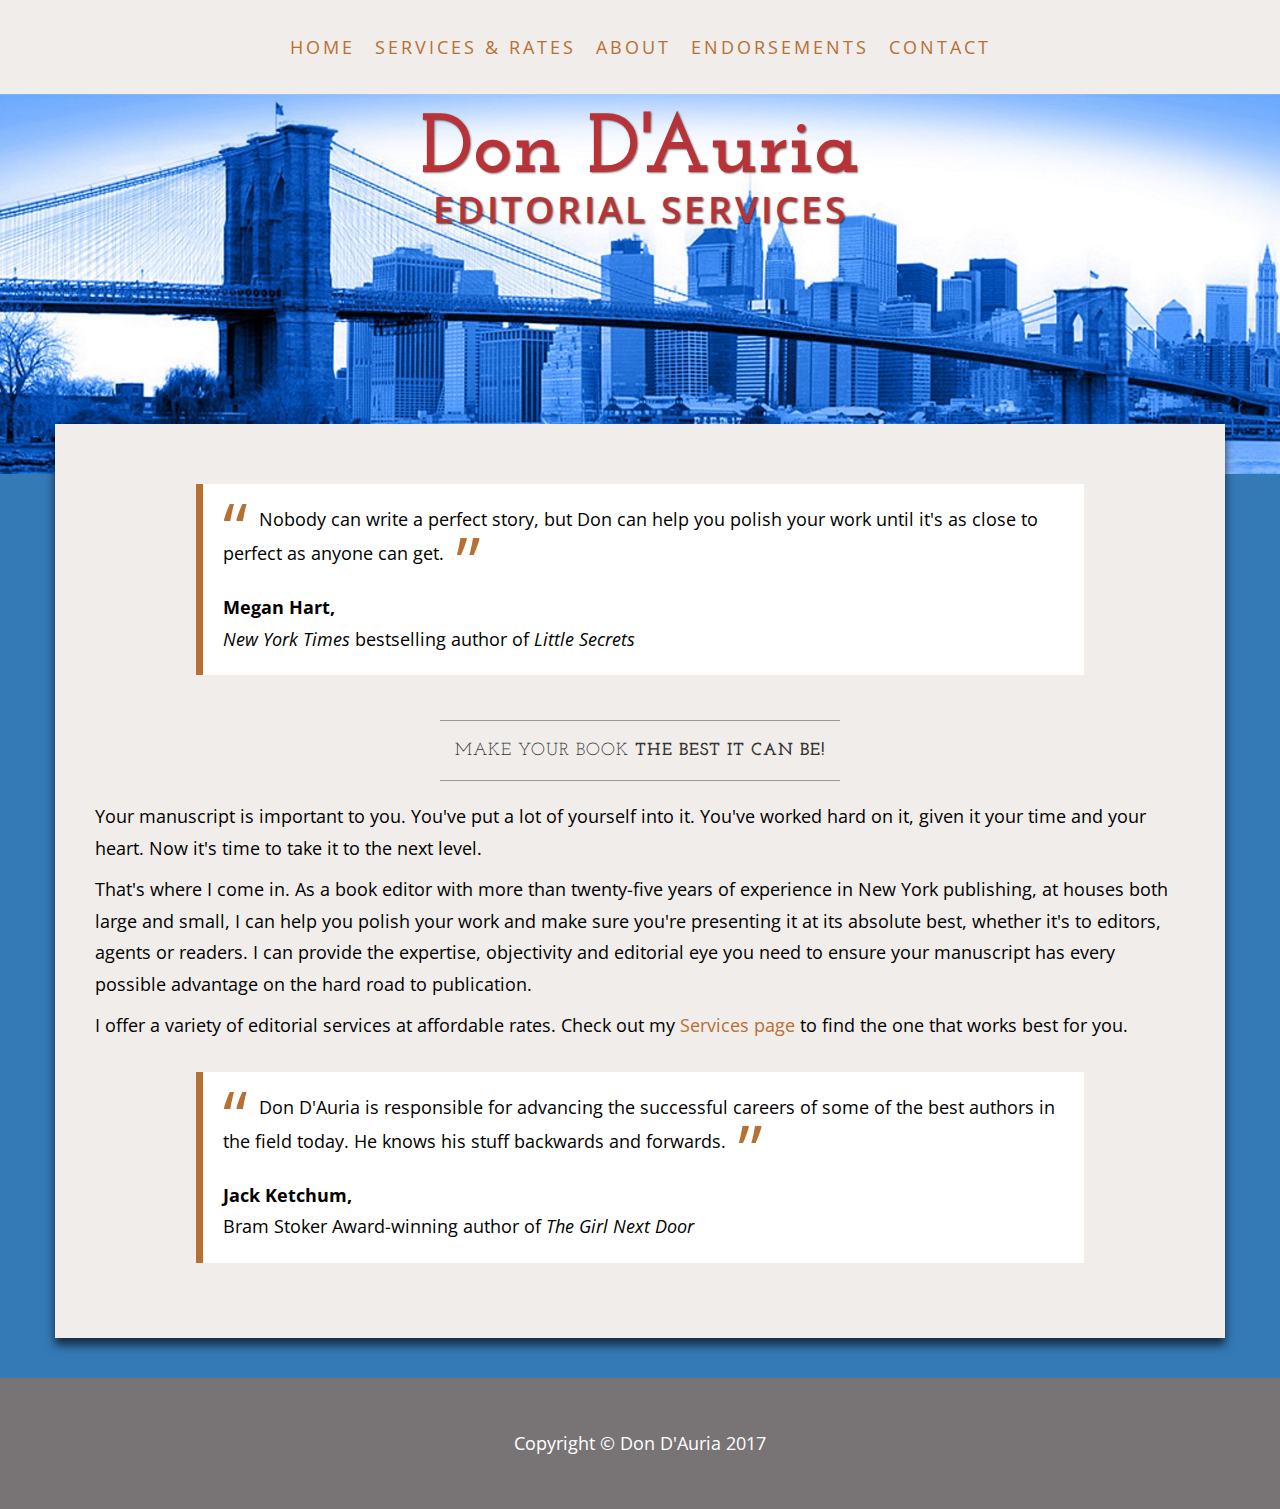
<file: index.html>
<!DOCTYPE html>
<html lang="en">

<head>

    <meta charset="utf-8">
    <meta http-equiv="X-UA-Compatible" content="IE=edge">
    <meta name="viewport" content="width=device-width, initial-scale=1">
    <meta name="description" content="">
    <meta name="author" content="">

    <title>Don D'Auria Editorial Services</title>

    <!-- Bootstrap Core CSS -->
    <link href="css/bootstrap.min.css" rel="stylesheet">

    <!-- Font Awesome -->
    <link rel="stylesheet" href="font-awesome/css/font-awesome.min.css">

    <!-- Custom CSS -->
    <link href="css/main.css" rel="stylesheet">

    <!-- HTML5 Shim and Respond.js IE8 support of HTML5 elements and media queries -->
    <!-- WARNING: Respond.js doesn't work if you view the page via file:// -->
    <!--[if lt IE 9]>
        <script src="https://oss.maxcdn.com/libs/html5shiv/3.7.0/html5shiv.js"></script>
        <script src="https://oss.maxcdn.com/libs/respond.js/1.4.2/respond.min.js"></script>
    <![endif]-->

</head>

<body>

    <!-- Navigation -->

    <nav class="navbar navbar-default" role="navigation">

        <div class="container">

            <!-- Brand and toggle get grouped for better mobile display -->
            <div class="navbar-header">

                <button type="button" class="navbar-toggle" data-toggle="collapse" data-target="#navbar-collapse-1">
                    <span class="sr-only">Toggle navigation</span>
                    <span class="icon-bar"></span>
                    <span class="icon-bar"></span>
                    <span class="icon-bar"></span>
                </button>

                <!-- navbar-brand is hidden on larger screens, but visible when the menu is collapsed -->
                <!-- <a class="navbar-brand" href="index.html">Don D'Auria</a> -->

            </div>
            <!-- /.navbar-header -->

            <!-- Collect the nav links, forms, and other content for toggling -->
            <div class="collapse navbar-collapse" id="navbar-collapse-1">

                <ul class="nav navbar-nav">
                    <li>
                        <a href="index.html">Home</a>
                    </li>
                    <li>
                        <a href="services.html">Services &amp; Rates</a>
                    </li>
                    <li>
                        <a href="about.html">About</a>
                    </li>
                    <li>
                        <a href="endorsements.html">Endorsements</a>
                    </li>
                    <li>
                        <a href="contact.html">Contact</a>
                    </li>
                </ul>

            </div>
            <!-- /.navbar-collapse -->

        </div>
        <!-- /.container -->

    </nav>
    <!-- /.navbar -->

    <div class="hero-home">
                    
        <div class="hero-content">
            
            <div class="brand">Don D'Auria</div>
            <div class="sub-brand">Editorial Services</div>

        </div>
        <!-- /.hero-content -->
        
    </div>
    <!-- /.hero-home -->

    <div class="container">

        <div class="row">

            <div class="box box-top">

                <div class="col-lg-12">

                    <div class="thequote">
                        <q>
                            Nobody can write a perfect story, but Don can help you polish your work until it's as close to perfect as anyone can get.
                        </q>
                    </div>

                    <p class="quoteby">
                        <strong>Megan Hart,</strong>
                        <br>
                        <em>New York Times</em> bestselling author of <em>Little Secrets</em>
                    </p>

                    <hr>
                    <h2 class="intro-text text-center">Make your book
                        <strong> the best it can be!</strong>
                    </h2>
                    <hr>

                    <p>
                        Your manuscript is important to you.  You've put a lot of yourself into it.  You've worked hard on it, given it your time and your heart.  Now it's time to take it to the next level.
                    </p>

                    <p>
                        That's where I come in.  As a book editor with more than twenty-five years of experience in New York publishing, at houses both large and small, I can help you polish your work and make sure you're presenting it at its absolute best, whether it's to editors, agents or readers.  I can provide the expertise, objectivity and editorial eye you need to ensure your manuscript has every possible advantage on the hard road to publication.
                    </p>

                    <p>
                        I offer a variety of editorial services at affordable rates.  Check out my <a href="services.html">Services page</a> to find the one that works best for you.
                    </p>

                    <div class="thequote">
                        <q>
                            Don D'Auria is responsible for advancing the successful careers of some of the best authors in the field today.  He knows his stuff backwards and forwards.
                        </q>
                    </div>

                    <p class="quoteby">
                        <strong>Jack Ketchum,</strong>
                        <br>
                        Bram Stoker Award-winning author of <em>The Girl Next Door</em>
                    </p>

                </div>
                <!-- /.col-lg-12 -->

            </div>
            <!-- /.box -->

        </div>
        <!-- /.row -->

    </div>
    <!-- /.container -->

    <footer>
        <div class="container">
            <div class="row">
                <div class="col-lg-12 text-center">
                    <p>Copyright &copy; Don D'Auria 2017</p>
                </div>
            </div>
        </div>
    </footer>

    <!-- jQuery -->
    <script src="js/jquery.js"></script>

    <!-- Bootstrap Core JavaScript -->
    <script src="js/bootstrap.min.js"></script>

</body>

</html>
</file>
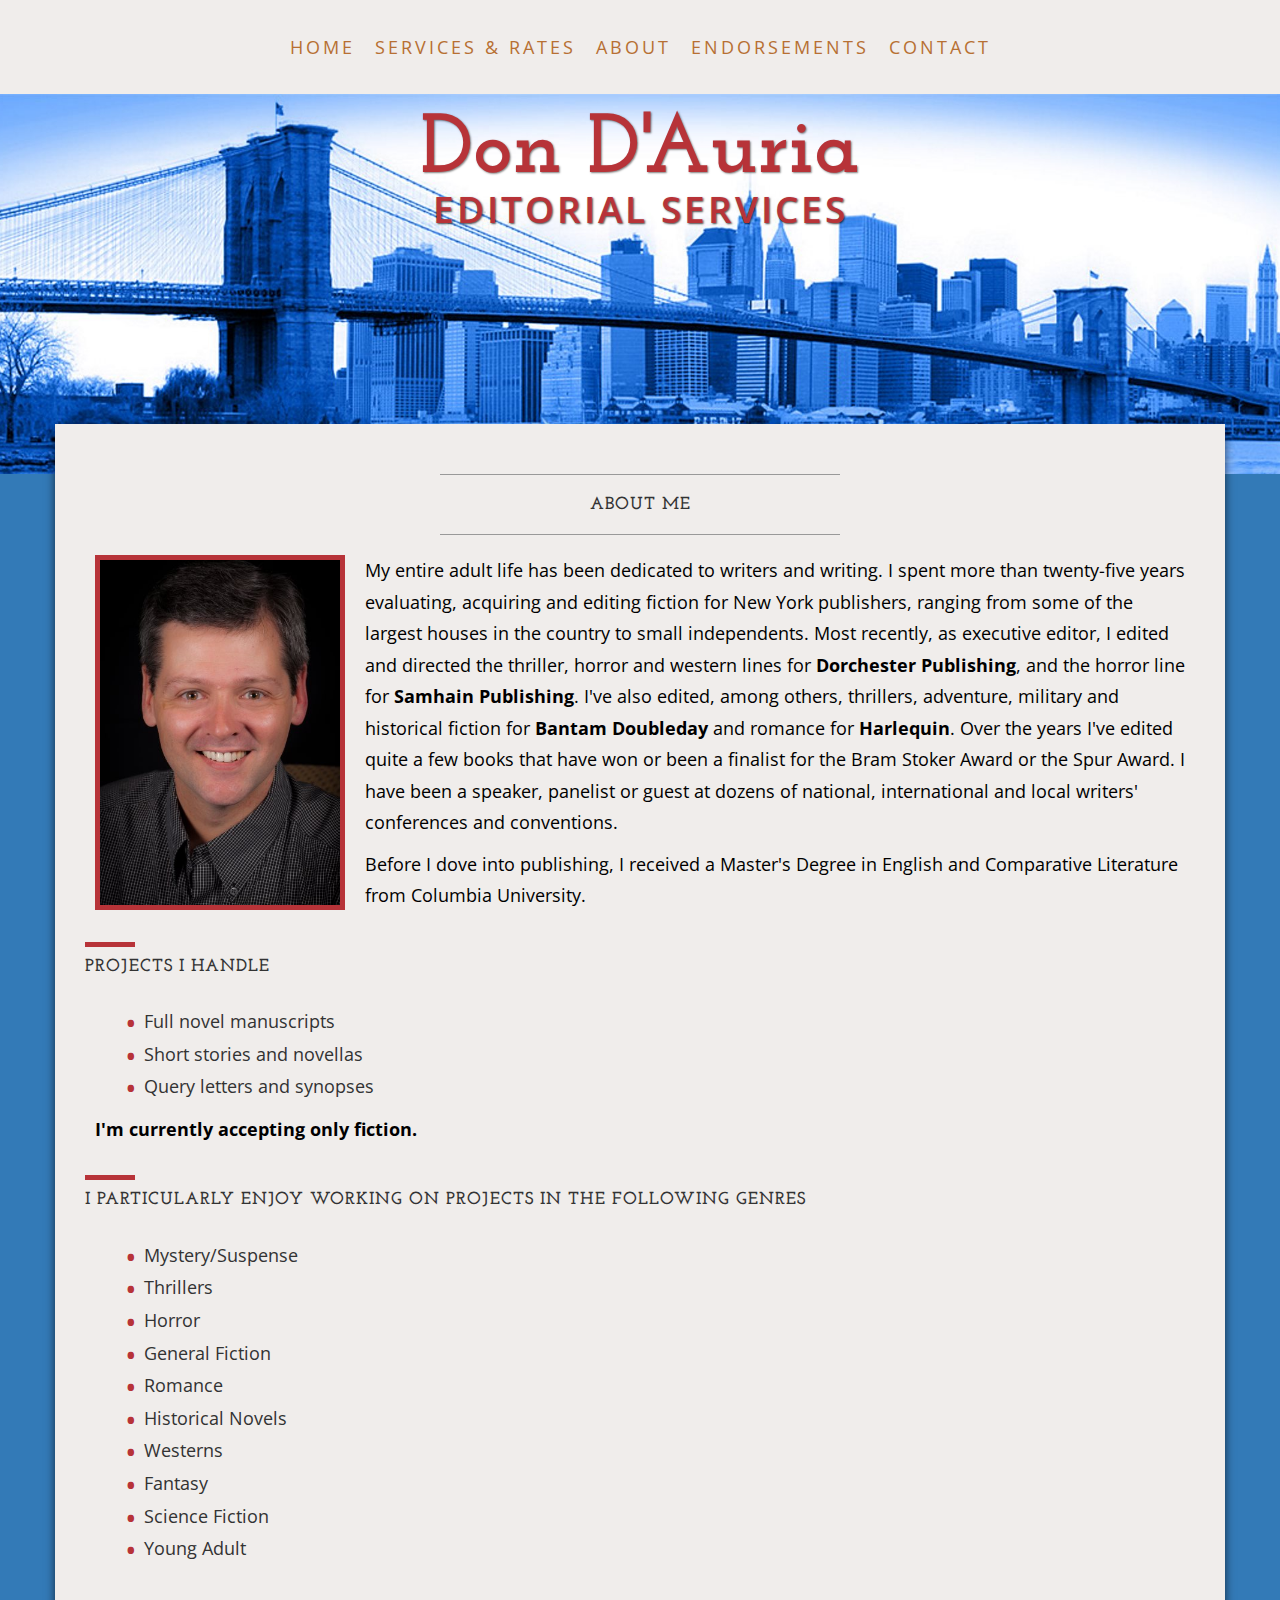
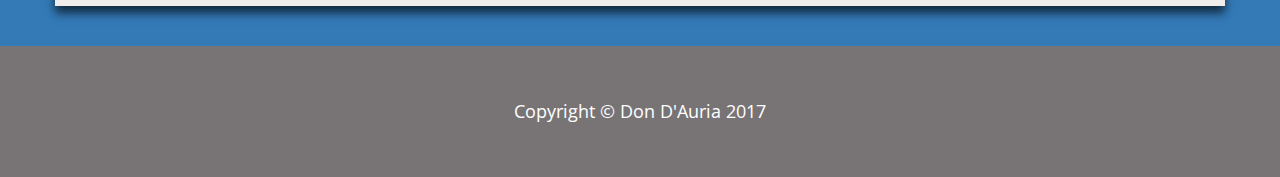
<file: about.html>
<!DOCTYPE html>
<html lang="en">

<head>

    <meta charset="utf-8">
    <meta http-equiv="X-UA-Compatible" content="IE=edge">
    <meta name="viewport" content="width=device-width, initial-scale=1">
    <meta name="description" content="">
    <meta name="author" content="">

    <title>Don D'Auria Editorial Services</title>

    <!-- Bootstrap Core CSS -->
    <link href="css/bootstrap.min.css" rel="stylesheet">

    <!-- Font Awesome -->
    <link rel="stylesheet" href="font-awesome/css/font-awesome.min.css">

    <!-- Custom CSS -->
    <link href="css/main.css" rel="stylesheet">

    <!-- HTML5 Shim and Respond.js IE8 support of HTML5 elements and media queries -->
    <!-- WARNING: Respond.js doesn't work if you view the page via file:// -->
    <!--[if lt IE 9]>
        <script src="https://oss.maxcdn.com/libs/html5shiv/3.7.0/html5shiv.js"></script>
        <script src="https://oss.maxcdn.com/libs/respond.js/1.4.2/respond.min.js"></script>
    <![endif]-->

</head>

<body>

    <!-- Navigation -->

    <nav class="navbar navbar-default" role="navigation">

        <div class="container">

            <!-- Brand and toggle get grouped for better mobile display -->
            <div class="navbar-header">

                <button type="button" class="navbar-toggle" data-toggle="collapse" data-target="#navbar-collapse-1">
                    <span class="sr-only">Toggle navigation</span>
                    <span class="icon-bar"></span>
                    <span class="icon-bar"></span>
                    <span class="icon-bar"></span>
                </button>

                <!-- navbar-brand is hidden on larger screens, but visible when the menu is collapsed -->
                <!-- <a class="navbar-brand" href="index.html">Don D'Auria</a> -->

            </div>
            <!-- /.navbar-header -->

            <!-- Collect the nav links, forms, and other content for toggling -->
            <div class="collapse navbar-collapse" id="navbar-collapse-1">

                <ul class="nav navbar-nav">
                    <li>
                        <a href="index.html">Home</a>
                    </li>
                    <li>
                        <a href="services.html">Services &amp; Rates</a>
                    </li>
                    <li>
                        <a href="about.html">About</a>
                    </li>
                    <li>
                        <a href="endorsements.html">Endorsements</a>
                    </li>
                    <li>
                        <a href="contact.html">Contact</a>
                    </li>
                </ul>

            </div>
            <!-- /.navbar-collapse -->

        </div>
        <!-- /.container -->

    </nav>
    <!-- /.navbar -->

    <div class="hero-home">
                    
        <div class="hero-content">
            
            <div class="brand">Don D'Auria</div>
            <div class="sub-brand">Editorial Services</div>

        </div>
        <!-- /.hero-content -->
        
    </div>
    <!-- /.hero-home -->

    <div class="container">

        <div class="row">

            <div class="box box-top">

                <div class="col-lg-12">

                    <hr>
                    <h2 class="intro-text text-center"><strong>About Me</strong></h2>
                    <hr>

                    <p>
                        <img src="images/headshot.jpg" class="headshot-img">
                    </p>

                    <p>
                        My entire adult life has been dedicated to writers and writing.  I spent more than twenty-five years evaluating, acquiring and editing fiction for New York publishers, ranging from some of the largest houses in the country to small independents.  Most recently, as executive editor, I edited and directed the thriller, horror and western lines for <strong>Dorchester Publishing</strong>, and the horror line for <strong>Samhain Publishing</strong>.  I've also edited, among others, thrillers, adventure, military and historical fiction for <strong>Bantam Doubleday</strong> and romance for <strong>Harlequin</strong>.  Over the years I've edited quite a few books that have won or been a finalist for the Bram Stoker Award or the Spur Award.  I have been a speaker, panelist or guest at dozens of national, international and local writers' conferences and conventions.
                    </p>

                    <p>
                        Before I dove into publishing, I received a Master's Degree in English and Comparative Literature from Columbia University.
                    </p>

                    <h3 class="sub-heading">Projects I handle</h3>

                    <p>
                        <ul>
                            <li>Full novel manuscripts</li>
                            <li>Short stories and novellas</li>
                            <li>Query letters and synopses</li>
                        </ul>
                    </p>

                    <p>
                        <strong>I'm currently accepting only fiction.</strong>
                    </p>

                    <h3 class="sub-heading">I particularly enjoy working on projects in the following genres</h3>

                    <p>
                        <ul>
                            <li>Mystery/Suspense</li>
                            <li>Thrillers</li>
                            <li>Horror</li>
                            <li>General Fiction</li>
                            <li>Romance</li>
                            <li>Historical Novels</li>
                            <li>Westerns</li>
                            <li>Fantasy</li>
                            <li>Science Fiction</li>
                            <li>Young Adult</li>
                        </ul>
                    </p>

                </div>
                <!-- /.col-lg-12 -->

            </div>
            <!-- /.box -->

        </div>
        <!-- /.row -->

    </div>
    <!-- /.container -->

    <footer>
        <div class="container">
            <div class="row">
                <div class="col-lg-12 text-center">
                    <p>Copyright &copy; Don D'Auria 2017</p>
                </div>
            </div>
        </div>
    </footer>

    <!-- jQuery -->
    <script src="js/jquery.js"></script>

    <!-- Bootstrap Core JavaScript -->
    <script src="js/bootstrap.min.js"></script>

</body>

</html>
</file>
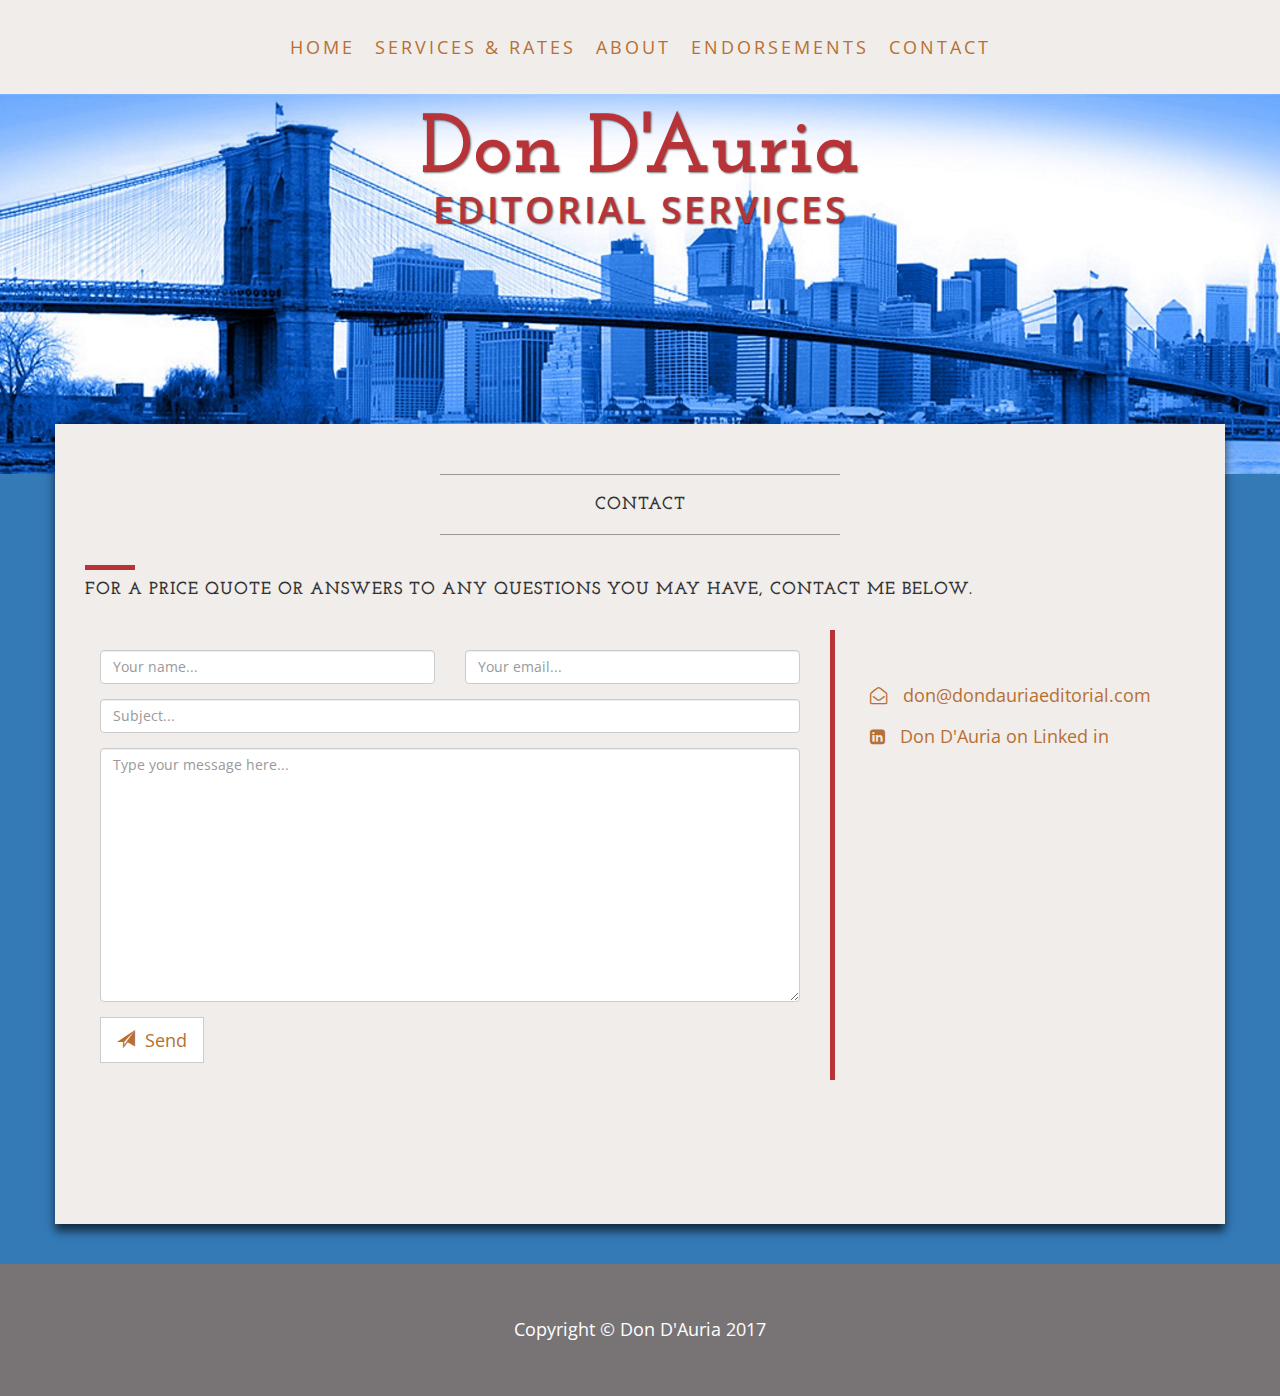
<file: contact.html>
<!DOCTYPE html>
<html lang="en">

<head>

    <meta charset="utf-8">
    <meta http-equiv="X-UA-Compatible" content="IE=edge">
    <meta name="viewport" content="width=device-width, initial-scale=1">
    <meta name="description" content="">
    <meta name="author" content="">

    <title>Don D'Auria Editorial Services</title>

    <!-- Bootstrap Core CSS -->
    <link href="css/bootstrap.min.css" rel="stylesheet">

    <!-- Font Awesome -->
    <link rel="stylesheet" href="font-awesome/css/font-awesome.min.css">

    <!-- Custom CSS -->
    <link href="css/main.css" rel="stylesheet">

    <!-- HTML5 Shim and Respond.js IE8 support of HTML5 elements and media queries -->
    <!-- WARNING: Respond.js doesn't work if you view the page via file:// -->
    <!--[if lt IE 9]>
        <script src="https://oss.maxcdn.com/libs/html5shiv/3.7.0/html5shiv.js"></script>
        <script src="https://oss.maxcdn.com/libs/respond.js/1.4.2/respond.min.js"></script>
    <![endif]-->

</head>

<body>

    <!-- Navigation -->

    <nav class="navbar navbar-default" role="navigation">

        <div class="container">

            <!-- Brand and toggle get grouped for better mobile display -->
            <div class="navbar-header">

                <button type="button" class="navbar-toggle" data-toggle="collapse" data-target="#navbar-collapse-1">
                    <span class="sr-only">Toggle navigation</span>
                    <span class="icon-bar"></span>
                    <span class="icon-bar"></span>
                    <span class="icon-bar"></span>
                </button>

                <!-- navbar-brand is hidden on larger screens, but visible when the menu is collapsed -->
                <!-- <a class="navbar-brand" href="index.html">Don D'Auria</a> -->

            </div>
            <!-- /.navbar-header -->

            <!-- Collect the nav links, forms, and other content for toggling -->
            <div class="collapse navbar-collapse" id="navbar-collapse-1">

                <ul class="nav navbar-nav">
                    <li>
                        <a href="index.html">Home</a>
                    </li>
                    <li>
                        <a href="services.html">Services &amp; Rates</a>
                    </li>
                    <li>
                        <a href="about.html">About</a>
                    </li>
                    <li>
                        <a href="endorsements.html">Endorsements</a>
                    </li>
                    <li>
                        <a href="contact.html">Contact</a>
                    </li>
                </ul>

            </div>
            <!-- /.navbar-collapse -->

        </div>
        <!-- /.container -->

    </nav>
    <!-- /.navbar -->

    <div class="hero-home">
                    
        <div class="hero-content">
            
            <div class="brand">Don D'Auria</div>
            <div class="sub-brand">Editorial Services</div>

        </div>
        <!-- /.hero-content -->
        
    </div>
    <!-- /.hero-home -->

    <div class="container">

        <div class="row">

            <div class="box box-top">

                <div class="col-lg-12">

                    <hr>
                    <h2 class="intro-text text-center"><strong>Contact</strong></h2>
                    <hr>

                    <h3 class="sub-heading">For a price quote or answers to any questions you may have, contact me below.</h3>

                    <div class="row">
                        
                        <div class="col-lg-8" style="padding-top: 20px;">
                            
                            <form action="mailer.php" method="post">

                                <div class="form-group col-lg-6">
                                    <label class="sr-only" for="persons-name">Name:</label>
                                    <input type="text" class="form-control" id="persons-name" name="PersonsName" placeholder="Your name...">
                                </div>

                                <div class="form-group col-lg-6">
                                    <label class="sr-only" for="persons-email">Email:</label>
                                    <input type="email" class="form-control" id="persons-email" name="EmailAddress" placeholder="Your email...">
                                </div>

                                <div class="form-group col-lg-12">
                                    <label class="sr-only" for="subject">Subject:</label>
                                    <input type="text" class="form-control" id="subject" name="Subject" placeholder="Subject...">
                                </div>

                                <div class="form-group col-lg-12">
                                    <label class="sr-only" for="message">Message:</label>
                                    <textarea class="form-control" id="message" name="Message" placeholder="Type your message here..." rows="12"></textarea>
                                </div>

                                <div class="col-lg-12">
                                    <button type="submit" name="submit" class="btn btn-lg btn-default send-btn"><span class="glyphicon glyphicon-send" aria-hidden="true"></span>&nbsp;&nbsp;Send</button>
                                </div>

                            </form>

                        </div> <!-- /.col-lg-8 -->

                        <div class="col-lg-4 contact-info">
                            
                            <p>
                                <i class="fa fa-envelope-open-o"></i>
                                <a id="theEmailAddress"></a>
                            </p>

                            <p>
                                <i class="fa fa-linkedin-square"></i>
                                <a href="https://www.linkedin.com/in/don-d-auria-909282109" target="_blank">Don D'Auria on Linked in</a>

                            </p>

                        </div> <!-- /.col-lg-4 -->

                    </div> <!-- /.row -->

                </div>
                <!-- /.col-lg-12 -->

            </div>
            <!-- /.box -->

        </div>
        <!-- /.row -->

    </div>
    <!-- /.container -->

    <footer>
        <div class="container">
            <div class="row">
                <div class="col-lg-12 text-center">
                    <p>Copyright &copy; Don D'Auria 2017</p>
                </div>
            </div>
        </div>
    </footer>

    <!-- jQuery -->
    <script src="js/jquery.js"></script>

    <!-- Bootstrap Core JavaScript -->
    <script src="js/bootstrap.min.js"></script>

    <script>

        var emailName = "don";
        var domainName = "dondauriaeditorial";
        var tld = "com";
        var atSymbol = "&#64;";
        var dotSymbol = "&#46;"
        var fullEmail = emailName + atSymbol + domainName + dotSymbol + tld;

        document.getElementById('theEmailAddress').innerHTML = fullEmail;
        document.getElementById('theEmailAddress').href = 'mailto:' + emailName + '@' + domainName + '.' + tld;

    </script>

</body>

</html>
</file>
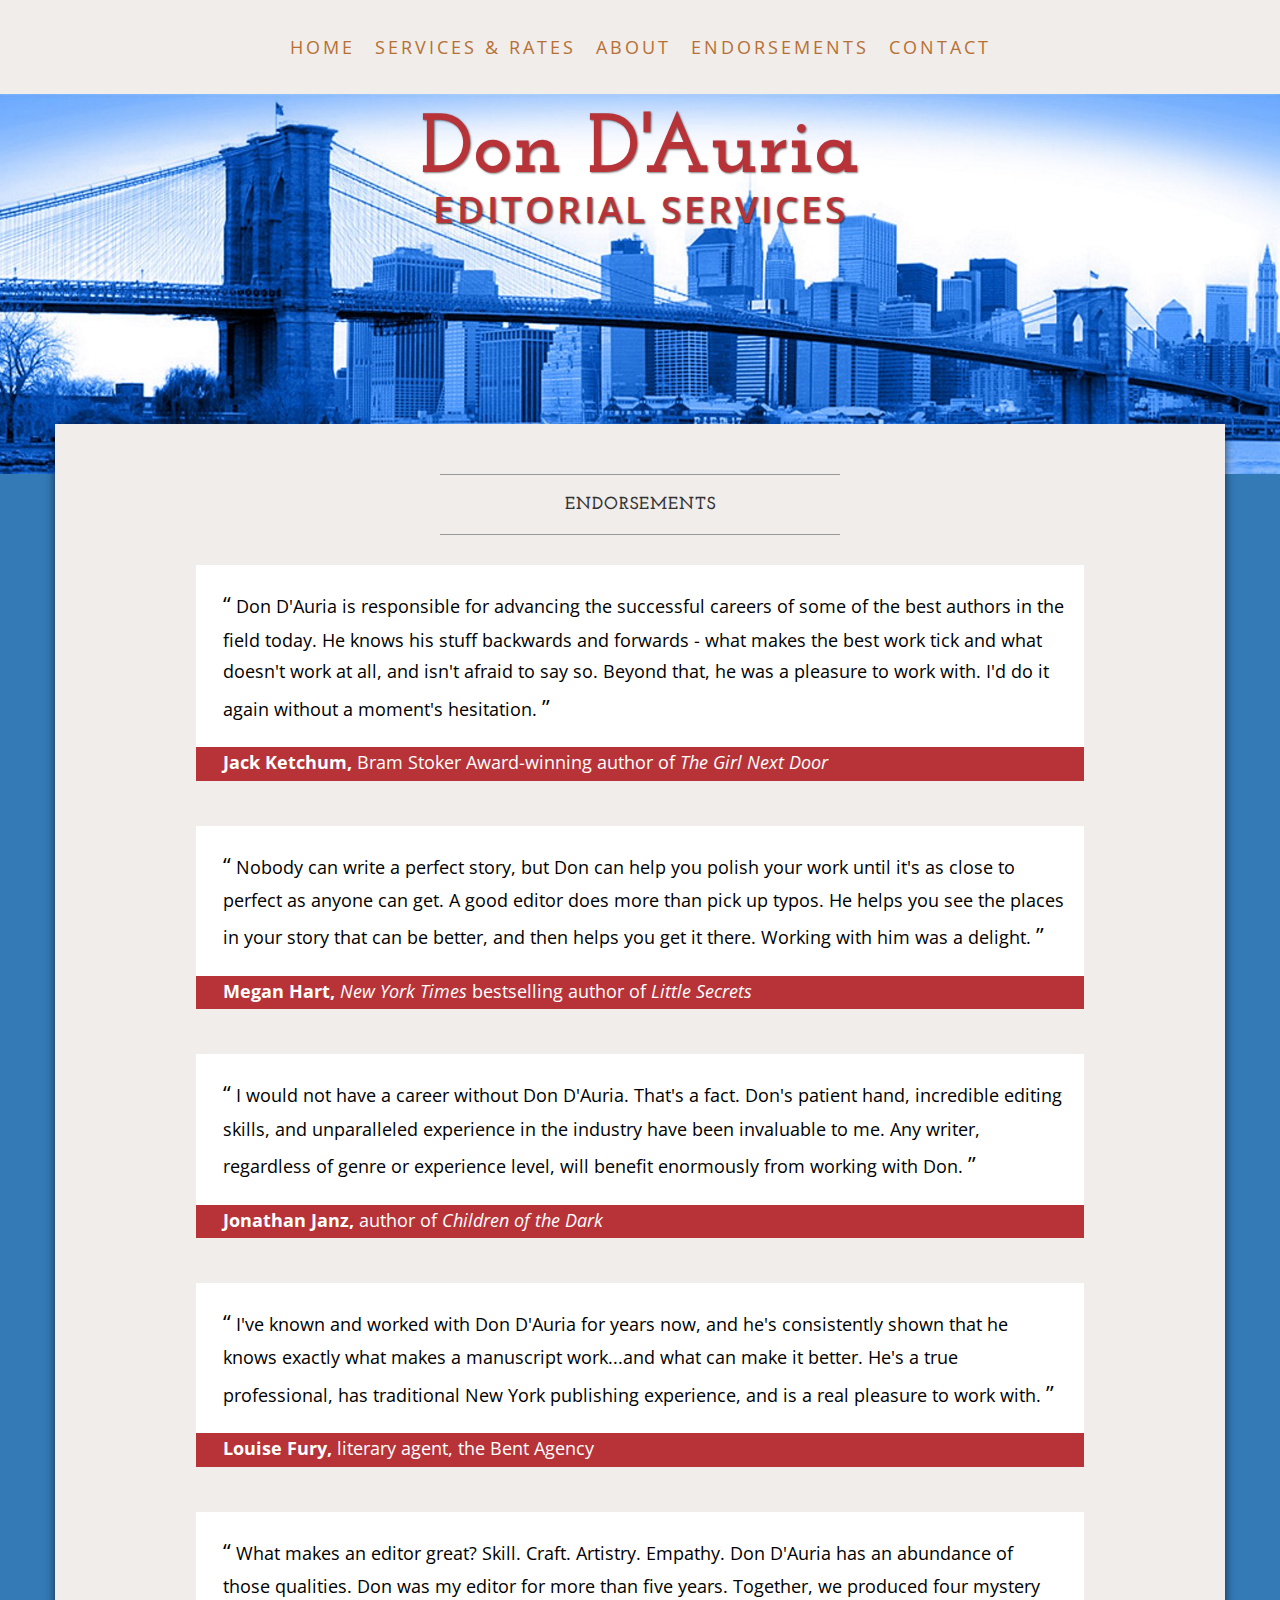
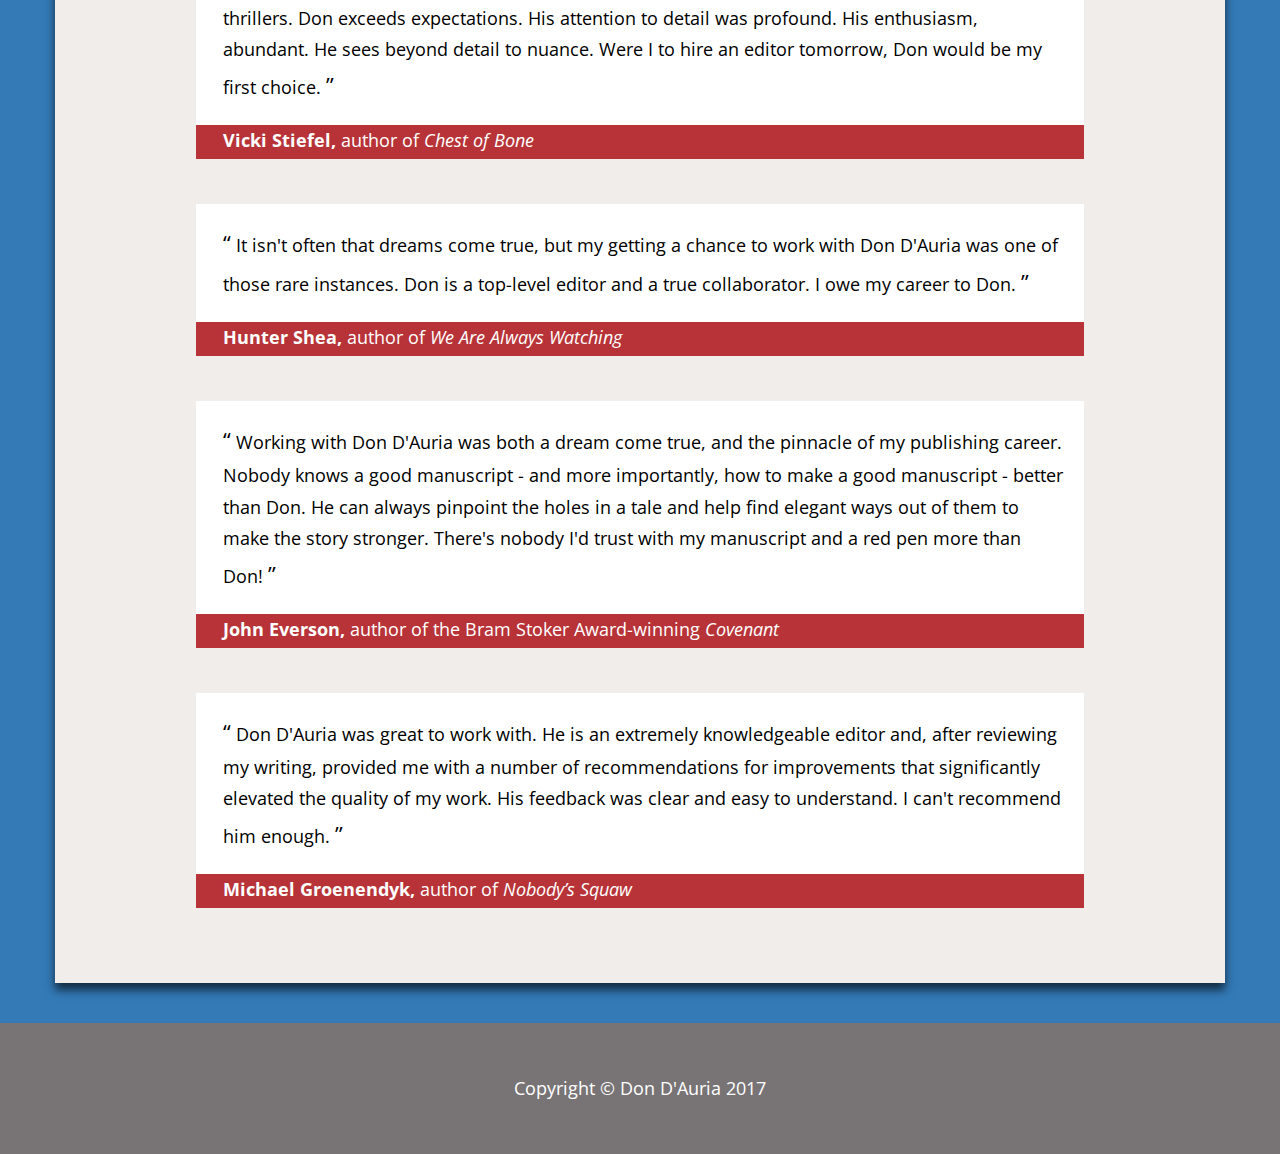
<file: endorsements.html>
<!DOCTYPE html>
<html lang="en">

<head>

    <meta charset="utf-8">
    <meta http-equiv="X-UA-Compatible" content="IE=edge">
    <meta name="viewport" content="width=device-width, initial-scale=1">
    <meta name="description" content="">
    <meta name="author" content="">

    <title>Don D'Auria Editorial Services</title>

    <!-- Bootstrap Core CSS -->
    <link href="css/bootstrap.min.css" rel="stylesheet">

    <!-- Font Awesome -->
    <link rel="stylesheet" href="font-awesome/css/font-awesome.min.css">

    <!-- Custom CSS -->
    <link href="css/main.css" rel="stylesheet">

    <!-- HTML5 Shim and Respond.js IE8 support of HTML5 elements and media queries -->
    <!-- WARNING: Respond.js doesn't work if you view the page via file:// -->
    <!--[if lt IE 9]>
        <script src="https://oss.maxcdn.com/libs/html5shiv/3.7.0/html5shiv.js"></script>
        <script src="https://oss.maxcdn.com/libs/respond.js/1.4.2/respond.min.js"></script>
    <![endif]-->

</head>

<body>

    <!-- Navigation -->

    <nav class="navbar navbar-default" role="navigation">

        <div class="container">

            <!-- Brand and toggle get grouped for better mobile display -->
            <div class="navbar-header">

                <button type="button" class="navbar-toggle" data-toggle="collapse" data-target="#navbar-collapse-1">
                    <span class="sr-only">Toggle navigation</span>
                    <span class="icon-bar"></span>
                    <span class="icon-bar"></span>
                    <span class="icon-bar"></span>
                </button>

                <!-- navbar-brand is hidden on larger screens, but visible when the menu is collapsed -->
                <!-- <a class="navbar-brand" href="index.html">Don D'Auria</a> -->

            </div>
            <!-- /.navbar-header -->

            <!-- Collect the nav links, forms, and other content for toggling -->
            <div class="collapse navbar-collapse" id="navbar-collapse-1">

                <ul class="nav navbar-nav">
                    <li>
                        <a href="index.html">Home</a>
                    </li>
                    <li>
                        <a href="services.html">Services &amp; Rates</a>
                    </li>
                    <li>
                        <a href="about.html">About</a>
                    </li>
                    <li>
                        <a href="endorsements.html">Endorsements</a>
                    </li>
                    <li>
                        <a href="contact.html">Contact</a>
                    </li>
                </ul>

            </div>
            <!-- /.navbar-collapse -->

        </div>
        <!-- /.container -->

    </nav>
    <!-- /.navbar -->

    <div class="hero-home">
                    
        <div class="hero-content">
            
            <div class="brand">Don D'Auria</div>
            <div class="sub-brand">Editorial Services</div>

        </div>
        <!-- /.hero-content -->
        
    </div>
    <!-- /.hero-home -->

    <div class="container">

        <div class="row">

            <div class="box box-top">

                <div class="col-lg-12">

                    <hr>
                    <h2 class="intro-text text-center"><strong>Endorsements</strong></h2>
                    <hr>

                    <div class="thequote2">
                        <q>
                            Don D'Auria is responsible for advancing the successful careers of some of the best authors in the field today.  He knows his stuff backwards and forwards - what makes the best work tick and what doesn't work at all, and isn't afraid to say so.  Beyond that, he was a pleasure to work with.  I'd do it again without a moment's hesitation.
                        </q>
                    </div>

                    <p class="quoteby2">
                        <strong>Jack Ketchum, </strong>
                        Bram Stoker Award-winning author of <em>The Girl Next Door</em>
                    </p>

                    <div class="thequote2">
                        <q>
                            Nobody can write a perfect story, but Don can help you polish your work until it's as close to perfect as anyone can get. A good editor does more than pick up typos. He helps you see the places in your story that can be better, and then helps you get it there. Working with him was a delight.
                        </q>
                    </div>

                    <p class="quoteby2">
                        <strong>Megan Hart, </strong>
                        <em>New York Times</em> bestselling author of <em>Little Secrets</em>
                    </p>

                    <div class="thequote2">
                        <q>
                            I would not have a career without Don D'Auria. That's a fact. Don's patient hand, incredible editing skills, and unparalleled experience in the industry have been invaluable to me. Any writer, regardless of genre or experience level, will benefit enormously from working with Don.
                        </q>
                    </div>

                    <p class="quoteby2">
                        <strong>Jonathan Janz, </strong>
                        author of <em>Children of the Dark</em>
                    </p>

                    <div class="thequote2">
                        <q>
                            I've known and worked with Don D'Auria for years now, and he's consistently shown that he knows exactly what makes a manuscript work...and what can make it better.  He's a true professional, has traditional New York publishing experience, and is a real pleasure to work with.
                        </q>
                    </div>

                    <p class="quoteby2">
                        <strong>Louise Fury, </strong>
                        literary agent, the Bent Agency
                    </p>

                    <div class="thequote2">
                        <q>
                            What makes an editor great? Skill. Craft. Artistry. Empathy. Don D'Auria has an abundance of those qualities. Don was my editor for more than five years. Together, we produced four mystery thrillers. Don exceeds expectations. His attention to detail was profound. His enthusiasm, abundant. He sees beyond detail to nuance. Were I to hire an editor tomorrow, Don would be my first choice.
                        </q>
                    </div>

                    <p class="quoteby2">
                        <strong>Vicki Stiefel, </strong>
                        author of <em>Chest of Bone</em>
                    </p>

                    <div class="thequote2">
                        <q>
                            It isn't often that dreams come true, but my getting a chance to work with Don D'Auria was one of those rare instances. Don is a top-level editor and a true collaborator. I owe my career to Don.
                        </q>
                    </div>

                    <p class="quoteby2">
                        <strong>Hunter Shea, </strong>
                        author of <em>We Are Always Watching</em>
                    </p>

                    <div class="thequote2">
                        <q>
                            Working with Don D'Auria was both a dream come true, and the pinnacle of my publishing career. Nobody knows a good manuscript - and more importantly, how to make a good manuscript - better than Don. He can always pinpoint the holes in a tale and help find elegant ways out of them to make the story stronger. There's nobody I'd trust with my manuscript and a red pen more than Don!
                        </q>
                    </div>

                    <p class="quoteby2">
                        <strong>John Everson, </strong>
                        author of the Bram Stoker Award-winning <em>Covenant</em>
                    </p>

                    <div class="thequote2">
                        <q>
                            Don D'Auria was great to work with. He is an extremely knowledgeable editor and, after reviewing my writing, provided me with a number of recommendations for improvements that significantly elevated the quality of my work. His feedback was clear and easy to understand. I can't recommend him enough.
                        </q>
                    </div>

                    <p class="quoteby2">
                        <strong>Michael Groenendyk, </strong>
                        author of <em>Nobody’s Squaw</em>
                    </p>

                </div>
                <!-- /.col-lg-12 -->

            </div>
            <!-- /.box -->

        </div>
        <!-- /.row -->

    </div>
    <!-- /.container -->

    <footer>
        <div class="container">
            <div class="row">
                <div class="col-lg-12 text-center">
                    <p>Copyright &copy; Don D'Auria 2017</p>
                </div>
            </div>
        </div>
    </footer>

    <!-- jQuery -->
    <script src="js/jquery.js"></script>

    <!-- Bootstrap Core JavaScript -->
    <script src="js/bootstrap.min.js"></script>

</body>

</html>
</file>
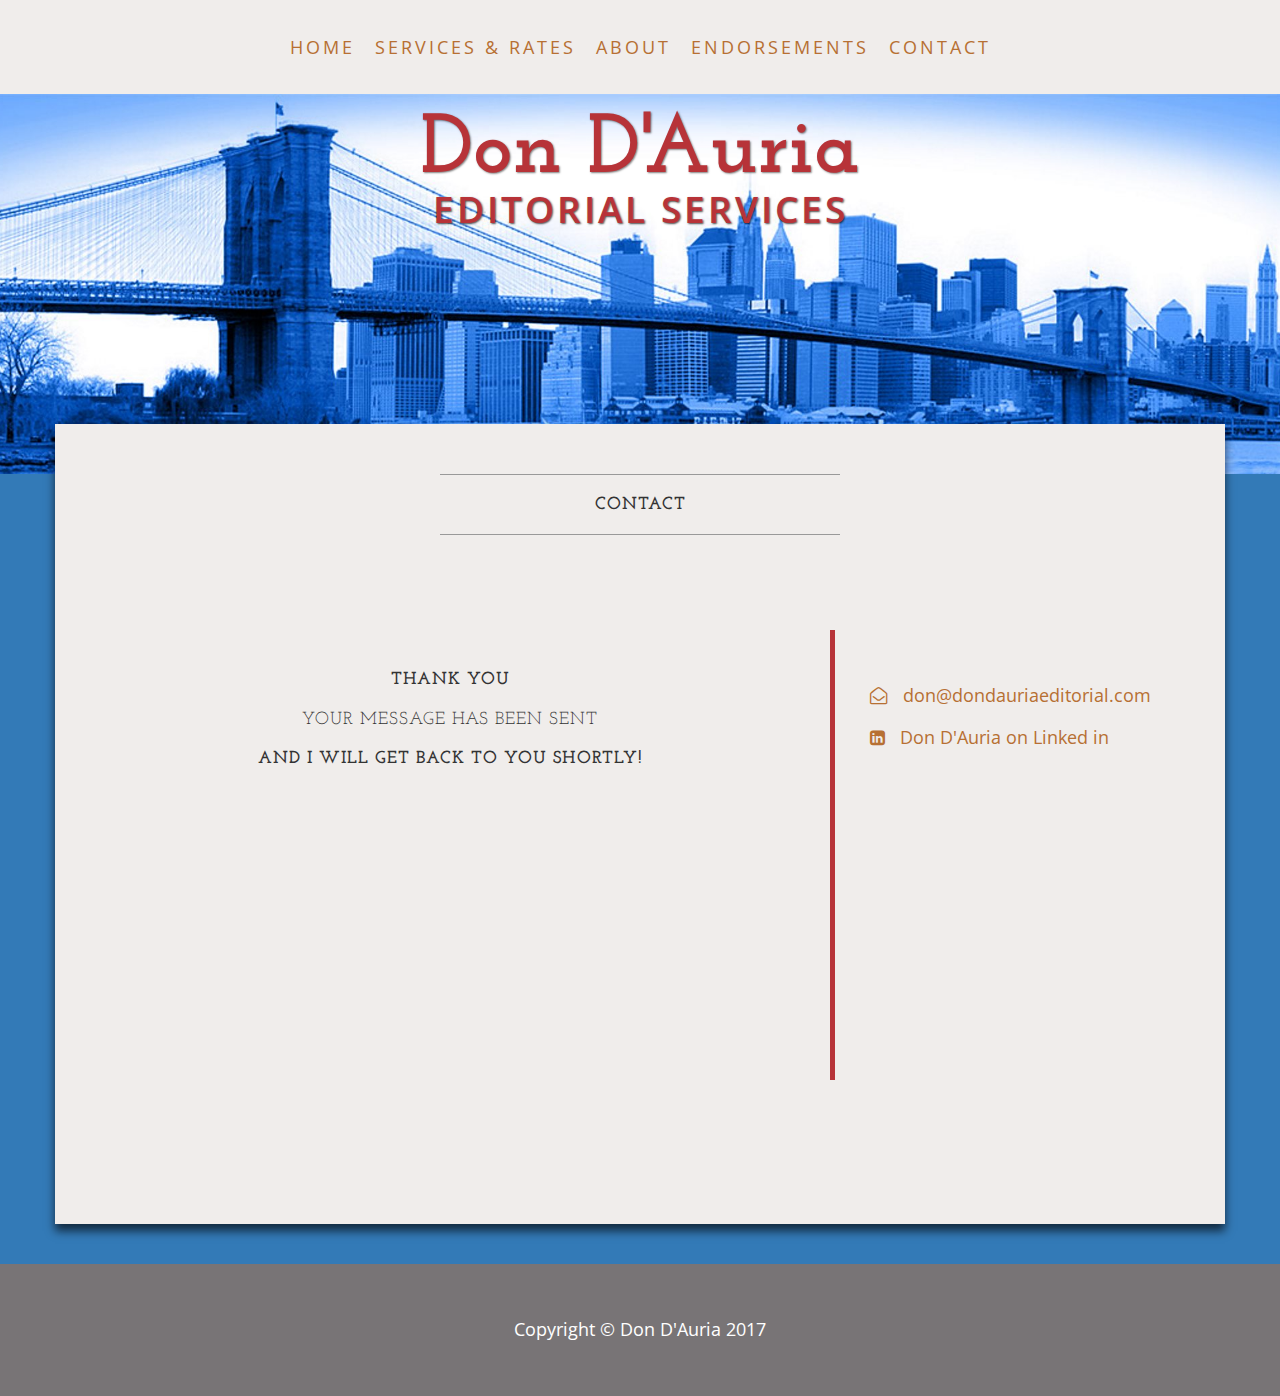
<file: message-sent.html>
<!DOCTYPE html>
<html lang="en">

<head>

    <meta charset="utf-8">
    <meta http-equiv="X-UA-Compatible" content="IE=edge">
    <meta name="viewport" content="width=device-width, initial-scale=1">
    <meta name="description" content="">
    <meta name="author" content="">

    <title>Don D'Auria Editorial Services</title>

    <!-- Bootstrap Core CSS -->
    <link href="css/bootstrap.min.css" rel="stylesheet">

    <!-- Font Awesome -->
    <link rel="stylesheet" href="font-awesome/css/font-awesome.min.css">

    <!-- Custom CSS -->
    <link href="css/main.css" rel="stylesheet">

    <!-- HTML5 Shim and Respond.js IE8 support of HTML5 elements and media queries -->
    <!-- WARNING: Respond.js doesn't work if you view the page via file:// -->
    <!--[if lt IE 9]>
        <script src="https://oss.maxcdn.com/libs/html5shiv/3.7.0/html5shiv.js"></script>
        <script src="https://oss.maxcdn.com/libs/respond.js/1.4.2/respond.min.js"></script>
    <![endif]-->

</head>

<body>

    <!-- Navigation -->

    <nav class="navbar navbar-default" role="navigation">

        <div class="container">

            <!-- Brand and toggle get grouped for better mobile display -->
            <div class="navbar-header">

                <button type="button" class="navbar-toggle" data-toggle="collapse" data-target="#navbar-collapse-1">
                    <span class="sr-only">Toggle navigation</span>
                    <span class="icon-bar"></span>
                    <span class="icon-bar"></span>
                    <span class="icon-bar"></span>
                </button>

                <!-- navbar-brand is hidden on larger screens, but visible when the menu is collapsed -->
                <!-- <a class="navbar-brand" href="index.html">Don D'Auria</a> -->

            </div>
            <!-- /.navbar-header -->

            <!-- Collect the nav links, forms, and other content for toggling -->
            <div class="collapse navbar-collapse" id="navbar-collapse-1">

                <ul class="nav navbar-nav">
                    <li>
                        <a href="index.html">Home</a>
                    </li>
                    <li>
                        <a href="services.html">Services &amp; Rates</a>
                    </li>
                    <li>
                        <a href="about.html">About</a>
                    </li>
                    <li>
                        <a href="endorsements.html">Endorsements</a>
                    </li>
                    <li>
                        <a href="contact.html">Contact</a>
                    </li>
                </ul>

            </div>
            <!-- /.navbar-collapse -->

        </div>
        <!-- /.container -->

    </nav>
    <!-- /.navbar -->

    <div class="hero-home">
                    
        <div class="hero-content">
            
            <div class="brand">Don D'Auria</div>
            <div class="sub-brand">Editorial Services</div>

        </div>
        <!-- /.hero-content -->
        
    </div>
    <!-- /.hero-home -->

    <div class="container">

        <div class="row">

            <div class="box box-top">

                <div class="col-lg-12">

                    <hr>
                    <h2 class="intro-text text-center"><strong>Contact</strong></h2>
                    <hr>

                    <div class="row" style="padding-top: 75px;">
                        
                        <div class="col-lg-8" style="padding-top: 20px;">
                            
                            <h2 class="intro-text text-center"><strong>Thank you</strong></h2>
                            <h2 class="intro-text text-center">Your message has been sent</h2>
                            <h2 class="intro-text text-center"><strong>and I will get back to you shortly!</strong></h2>

                        </div> <!-- /.col-lg-8 -->

                        <div class="col-lg-4 contact-info">
                            
                            <p>
                                <i class="fa fa-envelope-open-o"></i>
                                <a href="mailto:don@dondauriaeditorial.com">don@dondauriaeditorial.com</a>
                            </p>

                            <p>
                                <i class="fa fa-linkedin-square"></i>
                                <a href="https://www.linkedin.com/in/don-d-auria-909282109" target="_blank">Don D'Auria on Linked in</a>

                            </p>

                        </div> <!-- /.col-lg-4 -->

                    </div> <!-- /.row -->

                </div>
                <!-- /.col-lg-12 -->

            </div>
            <!-- /.box -->

        </div>
        <!-- /.row -->

    </div>
    <!-- /.container -->

    <footer>
        <div class="container">
            <div class="row">
                <div class="col-lg-12 text-center">
                    <p>Copyright &copy; Don D'Auria 2017</p>
                </div>
            </div>
        </div>
    </footer>

    <!-- jQuery -->
    <script src="js/jquery.js"></script>

    <!-- Bootstrap Core JavaScript -->
    <script src="js/bootstrap.min.js"></script>

</body>

</html>
</file>
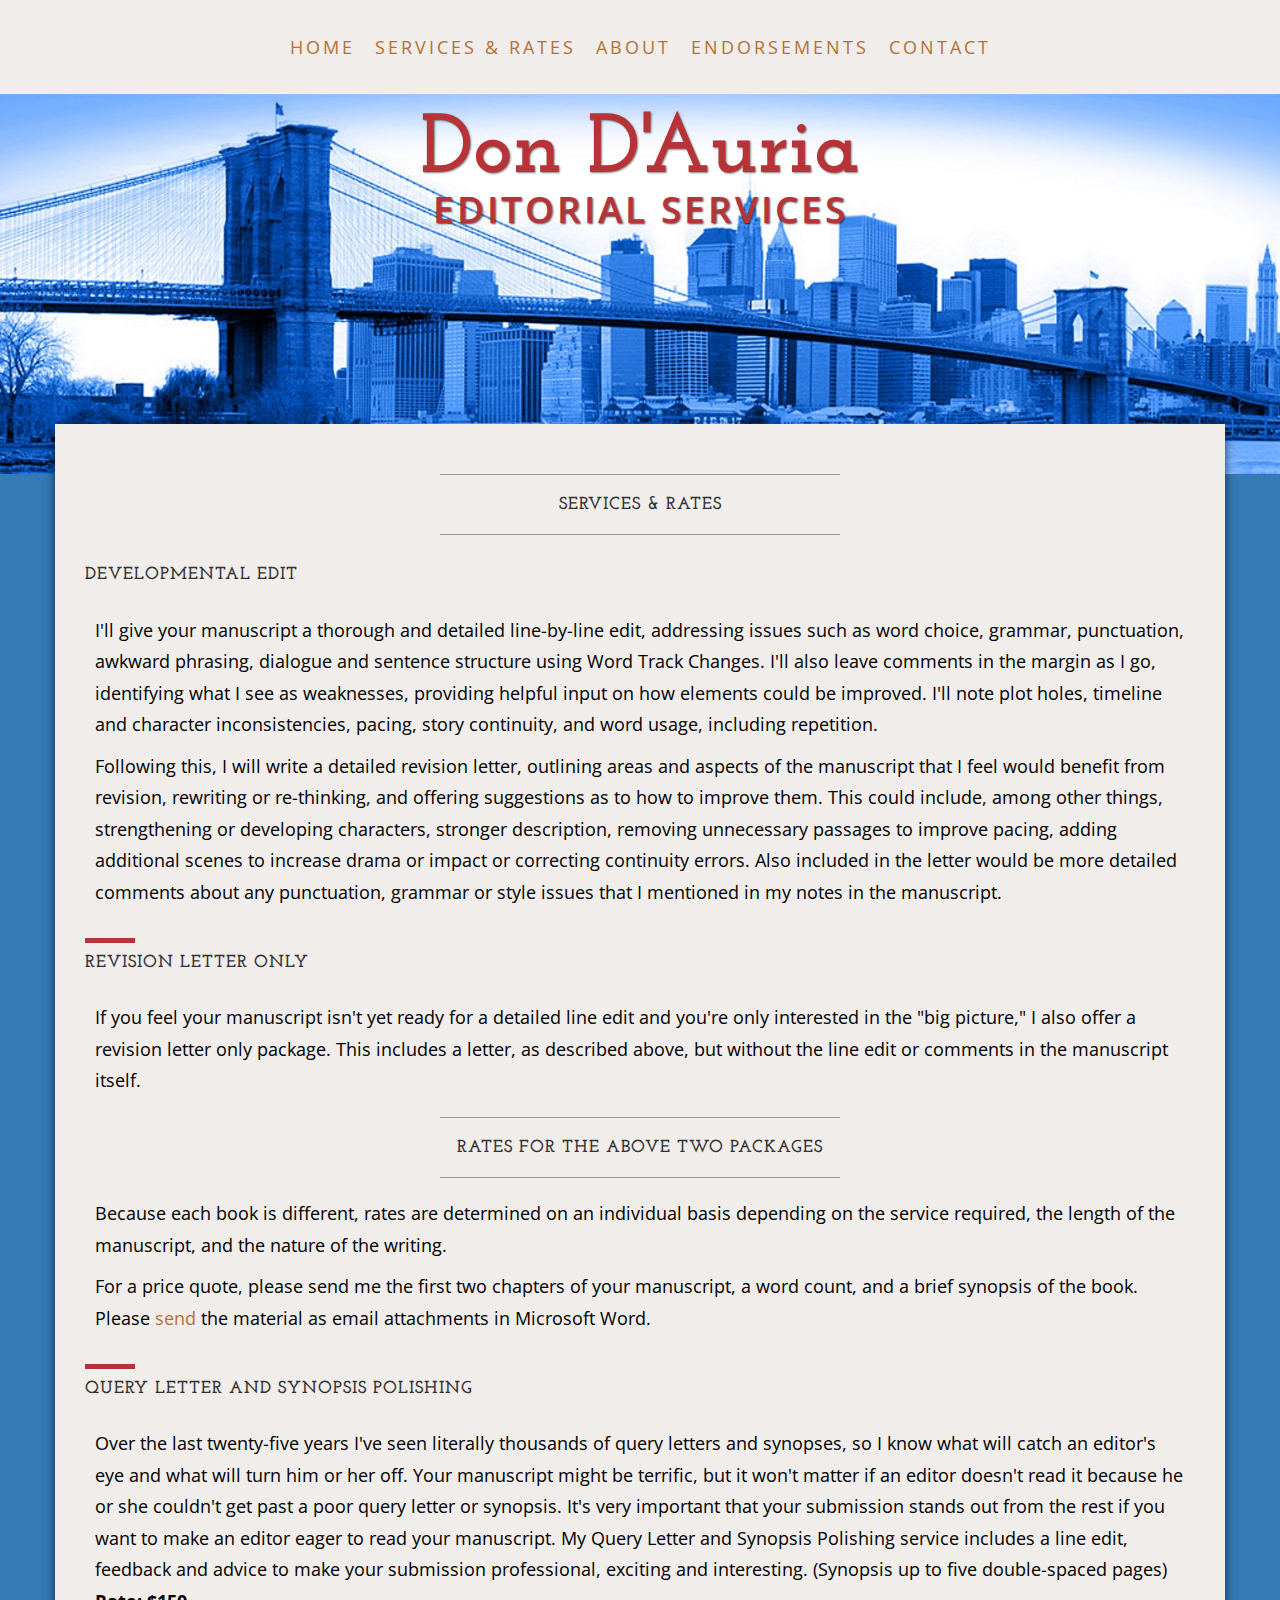
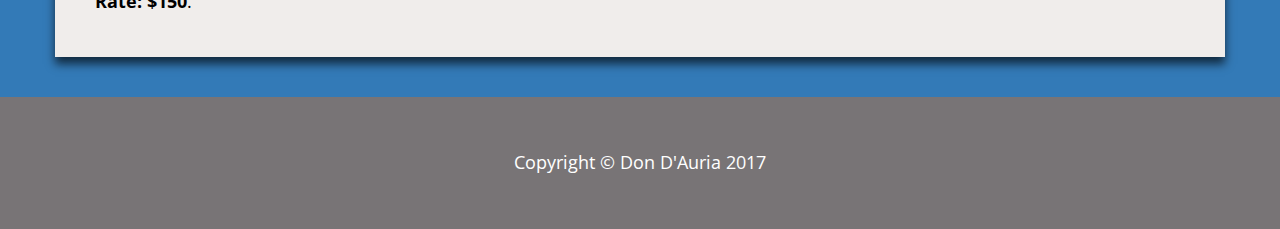
<file: services.html>
<!DOCTYPE html>
<html lang="en">

<head>

    <meta charset="utf-8">
    <meta http-equiv="X-UA-Compatible" content="IE=edge">
    <meta name="viewport" content="width=device-width, initial-scale=1">
    <meta name="description" content="">
    <meta name="author" content="">

    <title>Don D'Auria Editorial Services</title>

    <!-- Bootstrap Core CSS -->
    <link href="css/bootstrap.min.css" rel="stylesheet">

    <!-- Custom CSS -->
    <link href="css/main.css" rel="stylesheet">

    <!-- HTML5 Shim and Respond.js IE8 support of HTML5 elements and media queries -->
    <!-- WARNING: Respond.js doesn't work if you view the page via file:// -->
    <!--[if lt IE 9]>
        <script src="https://oss.maxcdn.com/libs/html5shiv/3.7.0/html5shiv.js"></script>
        <script src="https://oss.maxcdn.com/libs/respond.js/1.4.2/respond.min.js"></script>
    <![endif]-->

</head>

<body>

    <!-- Navigation -->

    <nav class="navbar navbar-default" role="navigation">

        <div class="container">

            <!-- Brand and toggle get grouped for better mobile display -->
            <div class="navbar-header">

                <button type="button" class="navbar-toggle" data-toggle="collapse" data-target="#navbar-collapse-1">
                    <span class="sr-only">Toggle navigation</span>
                    <span class="icon-bar"></span>
                    <span class="icon-bar"></span>
                    <span class="icon-bar"></span>
                </button>

                <!-- navbar-brand is hidden on larger screens, but visible when the menu is collapsed -->
                <!-- <a class="navbar-brand" href="index.html">Don D'Auria</a> -->

            </div>
            <!-- /.navbar-header -->

            <!-- Collect the nav links, forms, and other content for toggling -->
            <div class="collapse navbar-collapse" id="navbar-collapse-1">

                <ul class="nav navbar-nav">
                    <li>
                        <a href="index.html">Home</a>
                    </li>
                    <li>
                        <a href="services.html">Services &amp; Rates</a>
                    </li>
                    <li>
                        <a href="about.html">About</a>
                    </li>
                    <li>
                        <a href="endorsements.html">Endorsements</a>
                    </li>
                    <li>
                        <a href="contact.html">Contact</a>
                    </li>
                </ul>

            </div>
            <!-- /.navbar-collapse -->

        </div>
        <!-- /.container -->

    </nav>
    <!-- /.navbar -->

    <div class="hero-home">
                    
        <div class="hero-content">
            
            <div class="brand">Don D'Auria</div>
            <div class="sub-brand">Editorial Services</div>

        </div>
        <!-- /.hero-content -->
        
    </div>
    <!-- /.hero-home -->

    <div class="container">

        <div class="row">

            <div class="box box-top">

                <div class="col-lg-12">

                    <hr>
                    <h2 class="intro-text text-center"><strong>Services &amp; Rates</strong></h2>
                    <hr>

                    <h3 class="sub-heading-no-border">Developmental Edit</h3>

                    <p>
                        I'll give your manuscript a thorough and detailed line-by-line edit, addressing issues such as word choice, grammar, punctuation, awkward phrasing, dialogue and sentence structure using Word Track Changes. I'll also leave comments in the margin as I go, identifying what I see as weaknesses, providing helpful input on how elements could be improved. I'll note plot holes, timeline and character inconsistencies, pacing, story continuity, and word usage, including repetition. 
                    </p>

                    <p>
                        Following this, I will write a detailed revision letter, outlining areas and aspects of the manuscript that I feel would benefit from revision, rewriting or re-thinking, and offering suggestions as to how to improve them. This could include, among other things, strengthening or developing characters, stronger description, removing unnecessary passages to improve pacing, adding additional scenes to increase drama or impact or correcting continuity errors. Also included in the letter would be more detailed comments about any punctuation, grammar or style issues that I mentioned in my notes in the manuscript. 
                    </p>

                    <h3 class="sub-heading">Revision Letter Only</h3>

                    <p>
                        If you feel your manuscript isn't yet ready for a detailed line edit and you're only interested in the "big picture," I also offer a revision letter only package.  This includes a letter, as described above, but without the line edit or comments in the manuscript itself.
                    </p>

                    <hr>
                    <h2 class="intro-text text-center"><strong>Rates for the above two packages</strong></h2>
                    <hr>

                    <p>
                        Because each book is different, rates are determined on an individual basis depending on the service required, the length of the manuscript, and the nature of the writing.
                    </p>

                    <p>
                        For a price quote, please send me the first two chapters of your manuscript, a word count, and a brief synopsis of the book.  Please <a href="contact.html">send</a> the material as email attachments in Microsoft Word.
                    </p>

                    <h3 class="sub-heading">Query Letter and Synopsis Polishing</h3>

                    <p>
                        Over the last twenty-five years I've seen literally thousands of query letters and synopses, so I know what will catch an editor's eye and what will turn him or her off.  Your manuscript might be terrific, but it won't matter if an editor doesn't read it because he or she couldn't get past a poor query letter or synopsis.  It's very important that your submission stands out from the rest if you want to make an editor eager to read your manuscript.  My Query Letter and Synopsis Polishing service includes a line edit, feedback and advice to make your submission professional, exciting and interesting.  (Synopsis up to five double-spaced pages) <strong>Rate: $150</strong>.
                    </p>

                </div>
                <!-- /.col-lg-12 -->

            </div>
            <!-- /.box -->

        </div>
        <!-- /.row -->

    </div>
    <!-- /.container -->

    <footer>
        <div class="container">
            <div class="row">
                <div class="col-lg-12 text-center">
                    <p>Copyright &copy; Don D'Auria 2017</p>
                </div>
            </div>
        </div>
    </footer>

    <!-- jQuery -->
    <script src="js/jquery.js"></script>

    <!-- Bootstrap Core JavaScript -->
    <script src="js/bootstrap.min.js"></script>

</body>

</html>
</file>
<file: css/main.css>
@import url('https://fonts.googleapis.com/css?family=Open+Sans:300italic,400italic,600italic,700italic,800italic,400,300,600,700,800');
@import url('https://fonts.googleapis.com/css?family=Josefin+Slab:100,300,400,600,700,100italic,300italic,400italic,600italic,700italic');

body {
    font-family: "Open Sans","Helvetica Neue",Helvetica,Arial,sans-serif;
    background-color: #337AB7;
}

h1, h2, h3, h4, h5, h6 {
    text-transform: uppercase;
    font-family: "Josefin Slab","Helvetica Neue",Helvetica,Arial,sans-serif;
    font-weight: 700;
    letter-spacing: 1px;
}

p {
    font-size: 1.25em;
    line-height: 1.8;
    color: #000;
    padding-left: 10px;
    padding-right: 10px;
}

.thequote, .thequote2 {
    font-size: 1.25em;
    line-height: 1.8;
    color: #000;
}

q {
    display: block;
    width: 80%;
    background-color: #FFF;
    padding: 20px;
    margin: 30px auto;
    border-left: 7px solid #b77033;
}

q:before {
    content: open-quote;
    color: #b77033;
    font-size: 4em;
    line-height: .3em;
    vertical-align: -.4em;
    margin-right: .1em;
}

q:after {
    content: close-quote;
    color: #b77033;
    font-size: 4em;
    line-height: .3em;
    vertical-align: -.4em;
    margin-left: .1em;
}

.thequote2 q {
    border-left: 7px solid #FFF;
}

.thequote2 q:before {
    content: open-quote;
    color: #000;
    font-size: 1.25em;
    line-height: 1.8;
    vertical-align: baseline;
    margin-right: 0;
}

.thequote2 q:after {
    content: close-quote;
    color: #000;
    font-size: 1.25em;
    line-height: 1.8;
    vertical-align: baseline;
    margin-left: 0;
}

.quoteby {
    display: block;
    width: 80%;
    background-color: #FFF;
    padding: 0 20px 20px;
    margin: -30px auto 45px;
    border-left: 7px solid #b77033;
}

.quoteby2 {
    display: block;
    width: 80%;
    color: #FFF;
    background-color: #b73338;
    padding: 0 20px 2px;
    margin: -30px auto 45px;
    border-left: 7px solid #b73338;
}

hr {
    max-width: 400px;
    border-color: #999999;
}

.brand {
    display: inherit;
    margin: 0;
    padding: 15px 0 10px;
    text-align: center;
    text-shadow: 1px 1px 2px rgba(0,0,0,0.5);
    font-family: "Josefin Slab","Helvetica Neue",Helvetica,Arial,sans-serif;
    font-size: 3em;
    font-weight: 700;
    line-height: normal;
    color: #b73338;
}

.sub-brand {
    display: inherit;
    margin: -15px 0 0;
    padding: 0 0 40px;
    text-align: center;
    text-shadow: 1px 1px 2px rgba(0,0,0,0.7);
    text-transform: uppercase;
    font-size: 1.3em;
    font-weight: 400;
    letter-spacing: 3px;
    color: #b73338;
}

.navbar-brand {
    text-transform: uppercase;
    font-weight: 900;
    letter-spacing: 2px;
}

.navbar {
    margin-bottom: 0;
}

.navbar-nav {
    text-transform: uppercase;
    font-weight: 400;
    letter-spacing: 3px;
}

.nav > li > a {
    color: #b77033 !important;
}

.nav > li > a:hover {
    color: #000 !important;
}

.img-full {
    min-width: 100%;
}

.tagline-divider {
    margin: 15px auto 3px;
    max-width: 250px;
    border-color: #999999;
}

.hero-home {
    width: 100%;
    height: 280px;
    background-image: url('../images/cities-travel-world-header-1920.jpg');
    background-size: cover;
    background-position: center center;
    background-repeat: no-repeat;
}

.hero-content {
    position: relative;
    width: 80%;
    margin: auto;
    color: #b73338;
}

.box-top {
    margin-top: -50px;
}

.box {
    min-height: 800px;
    margin-bottom: 40px;
    padding: 30px 15px;
    background: #F0EDEB;
    box-shadow: 0px 7px 9px 0px rgba(0,0,0,0.65);
    -moz-box-shadow: 0px 7px 9px 0px rgba(0,0,0,0.65);
    -webkit-box-shadow: 0px 7px 9px 0px rgba(0,0,0,0.65);
}

.box ul {
    font-size: 1.25em;
    line-height: 1.8;
    list-style: none;
}

.box li {
    line-height: 1.75em;
}

.box li:before {
    display: inline-block;
    content: "\2022";
    font-size: 1.75em;
    padding-right: 7px;
    vertical-align: middle;
    color: #b73338;
}

.intro-text {
    text-transform: uppercase;
    font-size: 1.25em;
    font-weight: 400;
    letter-spacing: 1px;
}

.box a {
    color: #b77033;
}

.box a:hover {
    color: #337AB7;
    text-decoration: none;
}

.sub-heading-no-border {
    text-transform: uppercase;
    font-size: 1.25em;
    font-weight: 700;
    letter-spacing: 1px;
    margin: 30px 0;
}

.sub-heading {
    text-transform: uppercase;
    font-size: 1.25em;
    font-weight: 700;
    letter-spacing: 1px;
    margin: 30px 0;
}

.sub-heading:before {
    content: "";
    display: block;
    width: 50px;
    margin-bottom: 10px;
    border-top: 5px solid #b73338;
}

.img-border {
    float: none;
    margin: 0 auto 0;
    border: #999999 solid 1px;
}

.img-left {
    float: none;
    margin: 0 auto 0;
}

.headshot-img {
    float: none;
    display: block;
    width: 250px;
    margin: 0 auto 20px;
    border: 5px solid #b73338;
}

.form-control:focus {
    border-color: #b77033;
    box-shadow: inset 0 1px 1px rgba(0,0,0,.075),0 0 8px rgba(183,112,51,.6);
}

.send-btn {
    color: #b77033;
    border-radius: 0;
    transition: all 0.2s ease-out;
    -webkit-transition: all 0.2s ease-in-out;
    -moz-transition: all 0.2s ease-in-out;
    -ms-transition: all 0.2s ease-in-out;
}
.send-btn:hover {
    color: #FFF;
    background-color: #b77033;
}

.contact-info {
    padding: 50px 0 0 25px;
}

.contact-info i {
    color: #b77033;
    padding-right: 10px;
}

footer {
    background: #787476;
    color: #FFF;
}

footer p {
    color: #FFF;
    margin: 0;
    padding: 50px 0;
}

@media screen and (min-width:768px) {
    .top-divider {
        margin-top: 0;
    }

    .img-left {
        float: left;
        margin-right: 25px;
    }

     .brand {
        font-size: 6em;
    }

    .sub-brand {
        margin-top: -20px;
        font-size: 2.65em;
        font-weight: 600;
    }

    .navbar {
        border-radius: 0;
    }

    .navbar-header {
        display: none;
    }

    .navbar {
        min-height: 0;
    }

    .navbar-default {
        border: none;
        background-color: #F0EDEB;
    }

    .nav > li {
        margin: 0 5px;
    }

    .nav > li > a {
        color: #b77033 !important;
        padding: 35px 5px;
    }

    .nav > li > a:hover {
        color: #000 !important;
    }

    .navbar-nav > li > a {
        line-height: normal;
    }

    .navbar-nav {
        display: table;
        float: none;
        margin: 0 auto;
        table-layout: fixed;
        font-size: 1.25em;
    }

    .hero-home {
        width: 100%;
        height: 380px;
    }

    .headshot-img {
        float: left;
        display: inline-block;
        margin: 0 20px 20px 0;
    }
}

@media screen and (min-width:1200px) {
    .box:after {
        content: '';
        display: table;
        clear: both;
    }

    .contact-info {
        min-height: 450px;
        border-left: 5px solid #b73338;
    }
}
</file>
